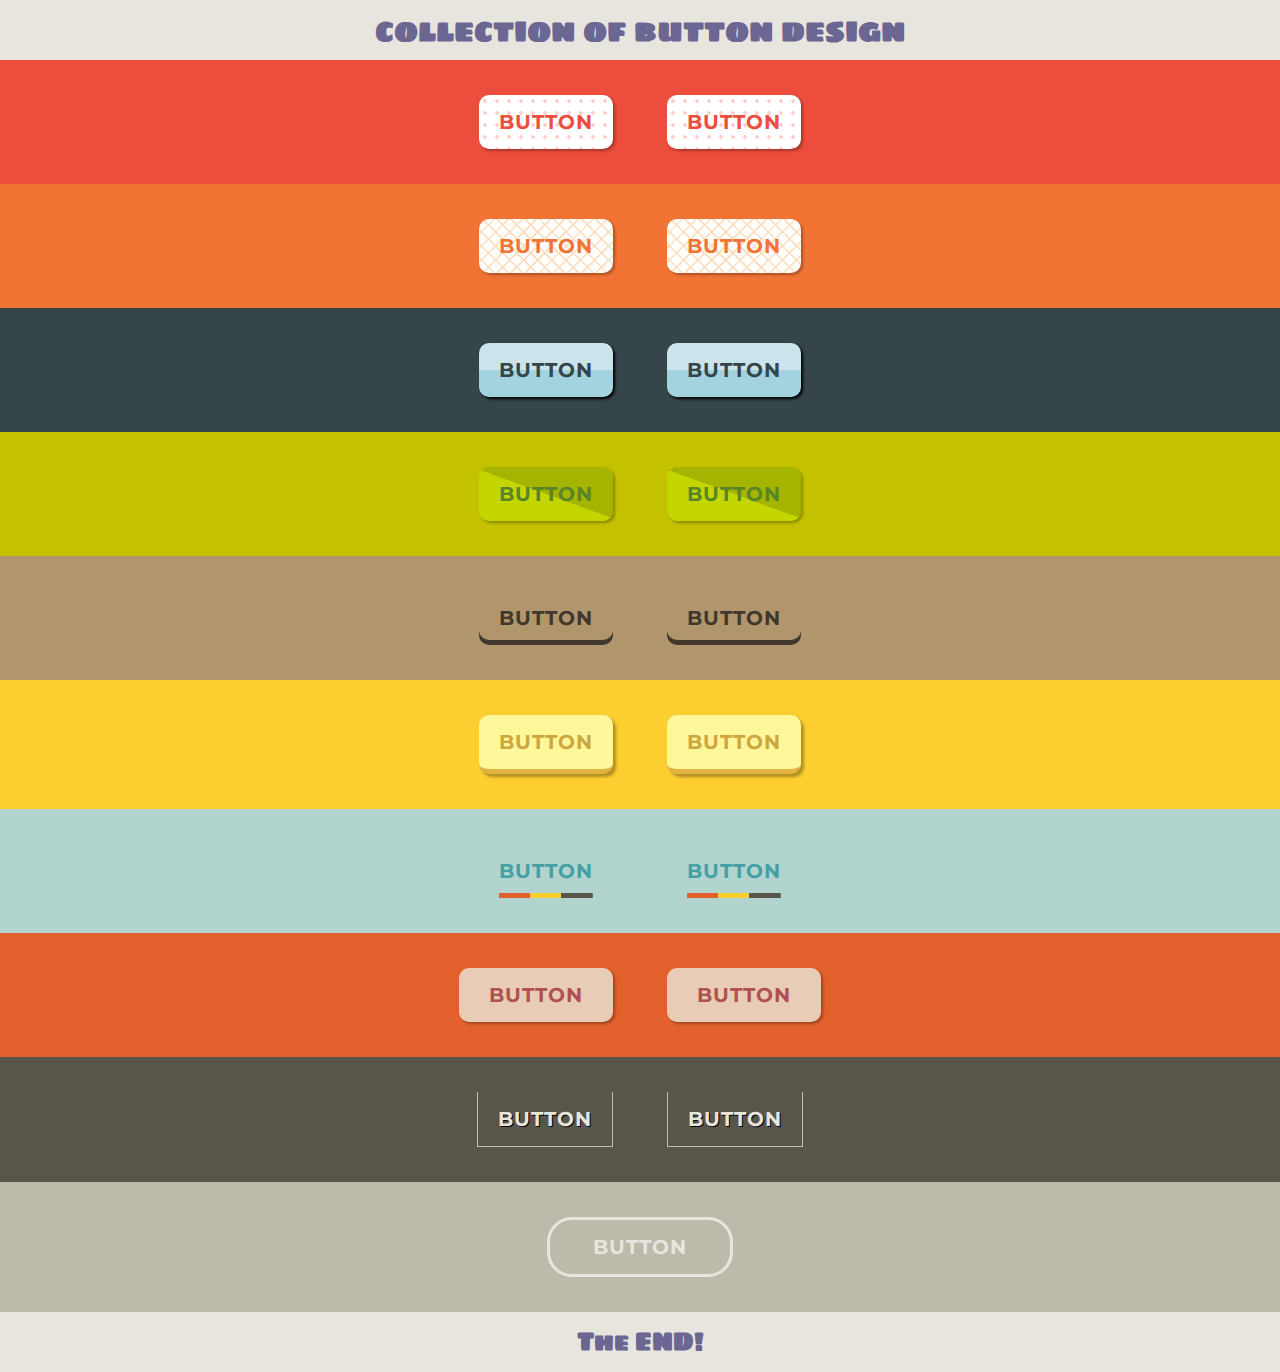
<file: index.html>
<!doctype html>
<html>
	<head>
		<title>Bootstrap Layouts</title>
		<meta name="viewport" content="width=device-width, initial-scale=1">
		<meta http-equiv="Content-Security-Policy" content="default-src 'self' 'unsafe-eval' data: blob: filesystem: ws: gap: cdvfile: https://ssl.gstatic.com *; style-src * 'unsafe-inline'; script-src * 'unsafe-inline' 'unsafe-eval'; img-src * data: 'unsafe-inline'; connect-src * 'self' 'unsafe-inline'; child-src *; ">
		
		<link rel="stylesheet" href="main.css">
		<link href='http://fonts.googleapis.com/css?family=Montserrat|Sigmar+One' rel='stylesheet' type='text/css'>
		<link rel="stylesheet" href="bootstrap.min.css" integrity="sha384-BVYiiSIFeK1dGmJRAkycuHAHRg32OmUcww7on3RYdg4Va+PmSTsz/K68vbdEjh4u" crossorigin="anonymous">

		<!-- Optional theme -->
		<link rel="stylesheet" href="bootstrap-theme.min.css" integrity="sha384-rHyoN1iRsVXV4nD0JutlnGaslCJuC7uwjduW9SVrLvRYooPp2bWYgmgJQIXwl/Sp" crossorigin="anonymous">

	
		
		
	</head>


	<body>

	   
<h1> collection of button design</h1>
<div class="one">
  <a href="#">button</a>
  <a href="#">button</a>
</div>
<div class="two">
  <a href="#">button</a>
  <a href="#">button</a>
</div>
<div class="three">
  <a href="#">button</a>
  <a href="#">button</a>
</div>
<div class="four">
  <a href="#">button</a>
  <a href="#">button</a>
</div>
<div class="five">
  <a href="#">button</a>
  <a href="#">button</a>
</div>
<div class="six">
  <a href="#">button</a>
  <a href="#">button</a>
</div>
<div class="seven">
  <a href="#">button</a>
  <a href="#">button</a>
</div>
<div class="eight">
  <a href="#">button</a>
  <a href="#">button</a>
</div>
<div class="nine">
  <a href="#">button</a>
  <a href="#">button</a>
</div>
<div class="ten">
  <a href="#"><span>&#8594;</span>button<span>&#8592;</span></a>
</div>
<h2>The END!</h2>

 
		
		
		
		
		
		
		
		
		
		
		
		
		
		
		
		
		
		
		
	<script type="text/javascript">
    var vid = document.getElementById("bgvid");
var pauseButton = document.querySelector("#polina button");

if (window.matchMedia('(prefers-reduced-motion)').matches) {
    vid.removeAttribute("autoplay");
    vid.pause();
    pauseButton.innerHTML = "Paused";
}

function vidFade() {
  vid.classList.add("stopfade");
}

vid.addEventListener('ended', function()
{
// only functional if "loop" is removed 
vid.pause();
// to capture IE10
vidFade();
}); 


pauseButton.addEventListener("click", function() {
  vid.classList.toggle("stopfade");
  if (vid.paused) {
    vid.play();
    pauseButton.innerHTML = "Pause";
  } else {
    vid.pause();
    pauseButton.innerHTML = "Paused";
  }
})


  </script>








		<!-- Latest compiled and minified JavaScript -->
		<script src="https://maxcdn.bootstrapcdn.com/bootstrap/3.3.7/js/bootstrap.min.js" integrity="sha384-Tc5IQib027qvyjSMfHjOMaLkfuWVxZxUPnCJA7l2mCWNIpG9mGCD8wGNIcPD7Txa" crossorigin="anonymous"></script>

	</body>

</html>
</file>
<file: main.css>
body {
  margin: 0;
}
h1, h2 {
  text-align: center;
  background: #E7E5DD;
  margin: 0;
  color: #6C6692;
  font-family: 'Sigmar One', cursive;
  line-height: 60px;  
}
div {
  padding: 20px;
  text-align: center;
}
a {
  display: inline-block;
  text-decoration: none;
  text-transform: uppercase;
  letter-spacing: 1px;
  margin: 15px 25px;
  padding: 15px 20px;
  font-size: 20px;
  font-weight: bold;
  font-family: 'Montserrat', sans-serif;
  -webkit-transition: 0.4s ease-in-out;
  -o-transition: 0.4s ease-in-out;
  transition: 0.4s ease-in-out;
}
.one {
  background: #EC4D3C;
}
.one a {
  border-radius: 10px;
  color:  #EC4D3C;
  background-color: white;
  background-image: -webkit-radial-gradient(#FCD2D1 2px, rgba(255,0,0,0) 2px);
  background-image: -o-radial-gradient(#FCD2D1 2px, rgba(255,0,0,0) 2px);
  background-image: radial-gradient(#FCD2D1 2px, transparent 2px);
  background-size: 12px 12px;
  box-shadow: 2px 2px 3px rgba(0,0,0,0.3);
}
.one a:hover {
  background-size: 16px 16px;
}
.two {
  background: #F17434;
}
.two a {
  border-radius: 10px;
  color:  #F17434;
  background-color: white;
  background-image: 
-webkit-repeating-linear-gradient(45deg, #FFDDBB, #FFDDBB 1px, rgba(255,0,0,0) 2px, rgba(255,0,0,0) 10px),
-webkit-repeating-linear-gradient(135deg, #FFDDBB, #FFDDBB 1px, rgba(255,0,0,0) 2px, rgba(255,0,0,0) 10px);
  background-image: 
-o-repeating-linear-gradient(45deg, #FFDDBB, #FFDDBB 1px, rgba(255,0,0,0) 2px, rgba(255,0,0,0) 10px),
-o-repeating-linear-gradient(135deg, #FFDDBB, #FFDDBB 1px, rgba(255,0,0,0) 2px, rgba(255,0,0,0) 10px);
  background-image: 
repeating-linear-gradient(45deg, #FFDDBB, #FFDDBB 1px, transparent 2px, transparent 10px),
repeating-linear-gradient(135deg, #FFDDBB, #FFDDBB 1px, transparent 2px, transparent 10px);
  box-shadow: 2px 2px 3px rgba(0,0,0,0.3);
}
.two a:hover {
  background-image: 
-webkit-repeating-linear-gradient(left, #FFDDBB, #FFDDBB 1px, rgba(255,0,0,0) 2px, rgba(255,0,0,0) 10px);
  background-image: 
-o-repeating-linear-gradient(90deg, #FFDDBB, #FFDDBB 1px, rgba(255,0,0,0) 2px, rgba(255,0,0,0) 10px);
  background-image: 
repeating-linear-gradient(90deg, #FFDDBB, #FFDDBB 1px, transparent 2px, transparent 10px);
}
.three {
  background: #36454A;
}
.three a {
  border-radius: 10px;
  color:  #36454A;
  background: -webkit-linear-gradient(top, #A4D3E0 , #A4D3E0 50%, #CBE3EB 50%);
  background: -o-linear-gradient(top, #A4D3E0 , #A4D3E0 50%, #CBE3EB 50%);
  background: linear-gradient(to top, #A4D3E0 , #A4D3E0 50%, #CBE3EB 50%);
  box-shadow: 2px 2px 3px black;
}
.three a:hover {
  background: -webkit-linear-gradient(bottom, #A4D3E0 , #A4D3E0 50%, #CBE3EB 50%);
  background: -o-linear-gradient(bottom, #A4D3E0 , #A4D3E0 50%, #CBE3EB 50%);
  background: linear-gradient(to bottom, #A4D3E0 , #A4D3E0 50%, #CBE3EB 50%);
}
.four {
  background: #C4C100;
}
.four a{
  border-radius: 10px;
  color: #598428;
  background: -webkit-linear-gradient(70deg, #C3D600, #C3D600 50%, #A5B400 50%);
  background: -o-linear-gradient(20deg, #C3D600, #C3D600 50%, #A5B400 50%);
  background: linear-gradient(20deg, #C3D600, #C3D600 50%, #A5B400 50%);
  box-shadow: 2px 2px 3px rgba(0,0,0,0.3);
}
.four a:hover {
  background: -webkit-linear-gradient(-110deg, #C3D600, #C3D600 50%, #A5B400 50%);
  background: -o-linear-gradient(-160deg, #C3D600, #C3D600 50%, #A5B400 50%);
  background: linear-gradient(-160deg, #C3D600, #C3D600 50%, #A5B400 50%);
}
.five {
  background: #B1956C;
}
.five a {
  border-radius: 10px;
  color: #40382D;
  box-shadow: inset 0 -5px 0 #40382D;
}
.five a:hover {
  box-shadow: inset 0 -55px 0 #40382D,
    2px 2px 3px rgba(0,0,0,0.3);
  color: #DECDA5;
}
.six {
  background: #FCCE30;
}
.six a {
  border-radius: 10px;
  color: #CEA640;
  background: #FFF79A;
  border-bottom: 5px solid #E1B442;
  box-shadow: 3px 3px 3px rgba(0,0,0,0.3);
}
.six a:hover {
  box-shadow: 0 1px 2px rgba(0,0,0,0.3);
  text-shadow: 0 1px 0 rgba(0,0,0,0.3);
}
.seven {
  background: #B2D4CF;
}
.seven a {
  color: #45A0A4;
  background: -webkit-linear-gradient(right, #E3612C 0, #E3612C 33.3%, #FCCE30 33.3%, #FCCE30 66.6%, #58554B 66.6%, #58554B) bottom no-repeat;
  background: -o-linear-gradient(right, #E3612C 0, #E3612C 33.3%, #FCCE30 33.3%, #FCCE30 66.6%, #58554B 66.6%, #58554B) bottom no-repeat;
  background: linear-gradient(to right, #E3612C 0, #E3612C 33.3%, #FCCE30 33.3%, #FCCE30 66.6%, #58554B 66.6%, #58554B) bottom no-repeat;
  background-size: 70% 5px;
}
.seven a:hover {
  background-size: 100% 5px;
}
.eight {
  background: #E3612C;
}
.eight a {
  border-radius: 10px;
  background: #E8CCB5;
  color: #B05151;
  padding: 15px 30px;
  position: relative;
  box-shadow: 2px 2px 3px rgba(0,0,0,0.3);
}
.eight a:before, .eight a:after {
  content: "";
  display: inline-block;
  position: absolute;
  top: calc(50% - 5px);
  width: 10px;
  height: 10px;
  border-radius: 50%;
  background: #F58262;
  box-shadow: inset 0 -2px 0 #B05151;
  opacity: 0;
  -webkit-transition: 0.5s ease-in-out;
  -o-transition: 0.5s ease-in-out;
  transition: 0.5s ease-in-out;
}
.eight a:before {
  left: 13px;
}
.eight a:after {
  right: 13px;
}
.eight a:hover:before, .eight a:hover:after {
  opacity: 1;
}
.nine {
  background: #58554B;
}
.nine a {
  color: #E7E5DD;
  text-shadow: 1px 1px black;
  background: url(http://html5book.ru/wp-content/uploads/2015/01/borger-grey.png) repeat-x;
  border-bottom: 1px solid  #bfc1ad;
  border-left: 1px solid  #bfc1ad;
  border-right:  1px solid  #bfc1ad;
}
.nine a:hover {
  background-position: 300px 0;
}
.ten {
  background: #BDB9AB;
}
.ten a {
  color: #E7E5DD;
  border-radius: 25px;
  border: 3px solid #E7E5DD;
}
.ten a:hover {
  color: #BDB9AB;
  background: #E7E5DD;
}
.ten a span {
  opacity: 0;
  padding-left: 5px; 
  padding-right: 5px;
  font-weight: bold;
  -webkit-transition: 0.4s ease-in-out;
  -o-transition: 0.4s ease-in-out;
  transition: 0.4s ease-in-out;
}
.ten a:hover span {
  opacity: 1;
  padding-left: 10px; 
  padding-right: 10px;
  color: #BDB9AB;
}
</file>
